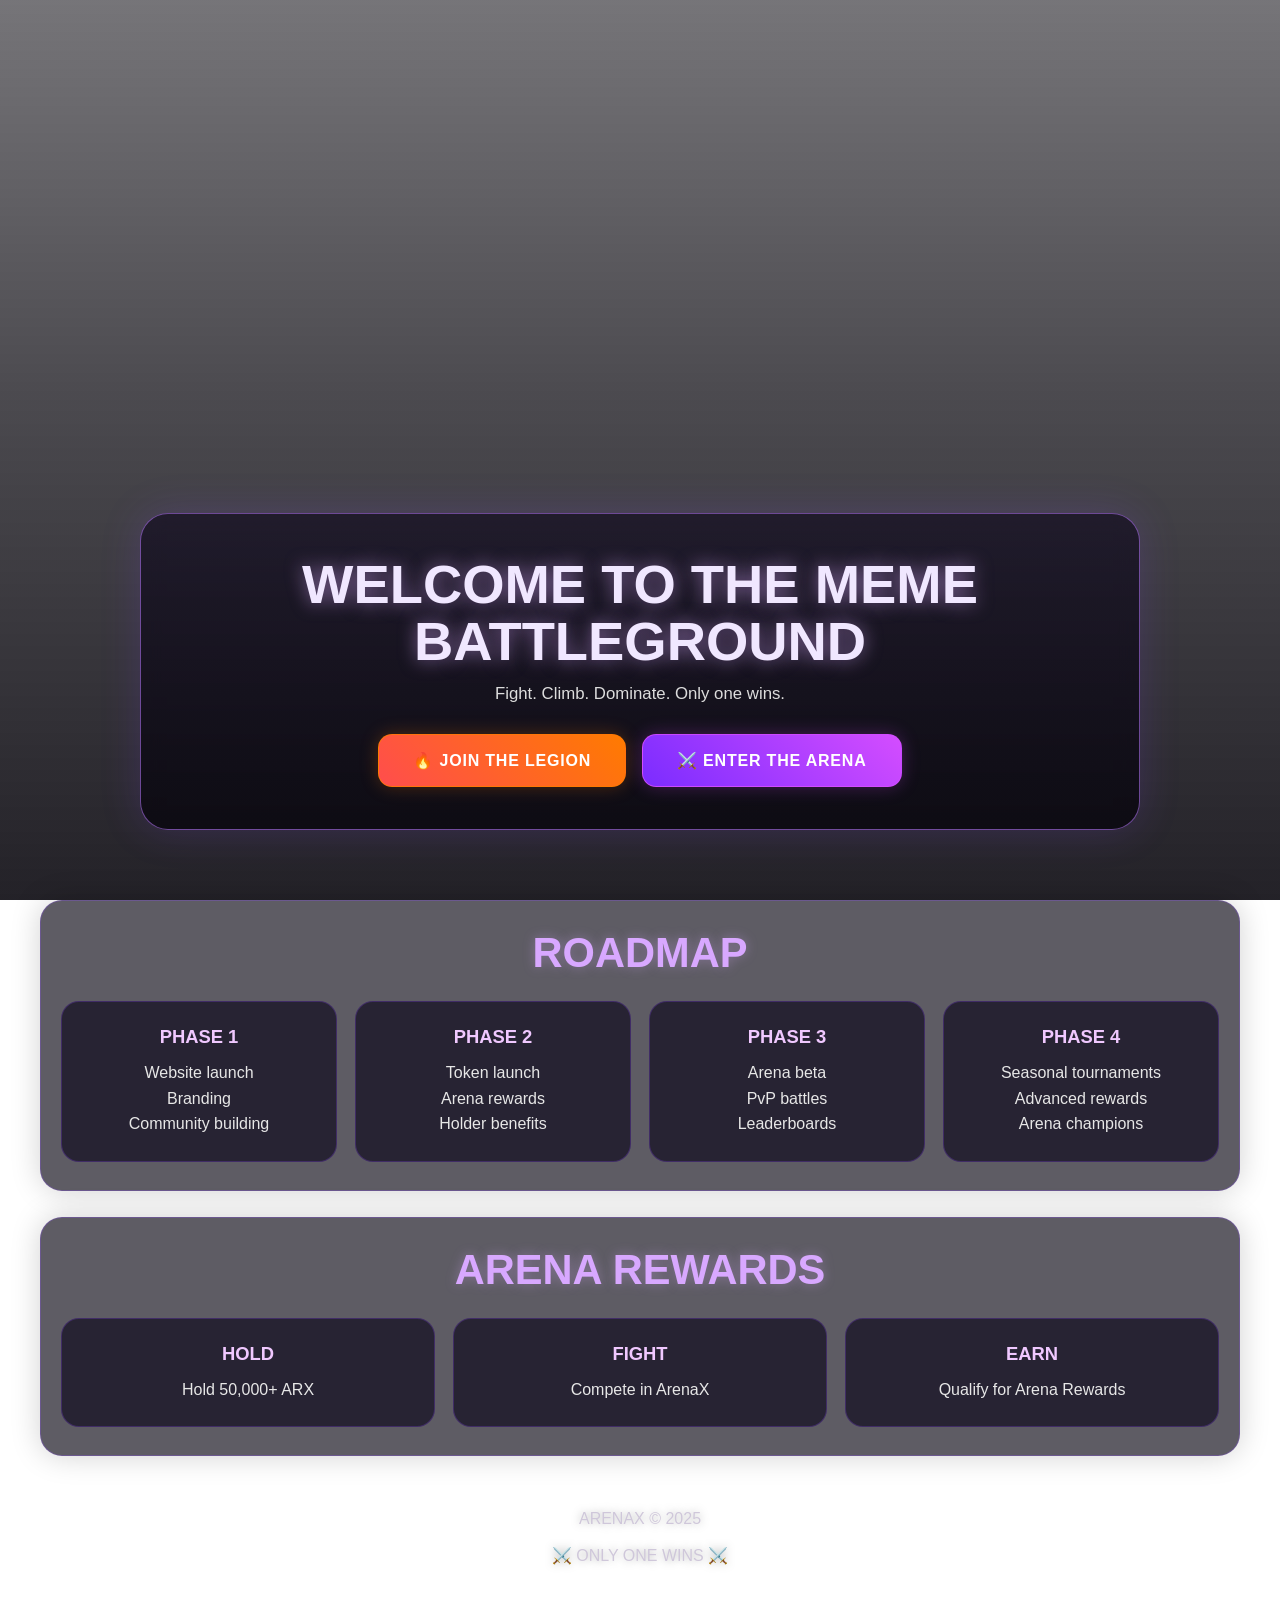
<file: index.html>
<!DOCTYPE html>
<html lang="en">
<head>
<meta charset="UTF-8" />
<meta name="viewport" content="width=device-width, initial-scale=1.0" />
<title>ARENAX | The Meme Battleground</title>

<style>
*{
  margin:0;
  padding:0;
  box-sizing:border-box;
  font-family:Arial, sans-serif;
}

html{
  scroll-behavior:smooth;
}

body{
  min-height:100vh;
  color:#fff;
  overflow-x:hidden;
  position:relative;
  background:
    url("https://raw.githubusercontent.com/Daellii/ArenaX/main/banner.png")
    center top / cover no-repeat fixed;
}

/* dark overlay so text is readable */
body::before{
  content:"";
  position:fixed;
  inset:0;
  background:
    linear-gradient(
      180deg,
      rgba(5,3,10,.55) 0%,
      rgba(5,3,10,.72) 45%,
      rgba(5,3,10,.88) 100%
    );
  z-index:-1;
}

/* top area */
.hero{
  min-height:100vh;
  display:flex;
  align-items:flex-end;
  justify-content:center;
  padding:32px 20px 70px;
}

.arena-panel{
  width:min(100%, 1000px);
  background:linear-gradient(180deg, rgba(20,14,34,.72), rgba(8,6,14,.82));
  border:1px solid rgba(185,120,255,.55);
  border-radius:28px;
  padding:42px 26px;
  text-align:center;
  box-shadow:0 0 40px rgba(141,76,255,.18);
  backdrop-filter: blur(10px);
}

.arena-panel h1{
  font-size:clamp(2rem, 5vw, 3.4rem);
  line-height:1.05;
  color:#f0e7ff;
  text-shadow:0 0 18px rgba(217,168,255,.55);
  margin-bottom:14px;
}

.arena-panel p{
  font-size:1.05rem;
  color:#ddd;
  margin-bottom:30px;
}

.hero-buttons{
  display:flex;
  justify-content:center;
  gap:16px;
  flex-wrap:wrap;
}

.btn{
  display:inline-block;
  padding:16px 34px;
  border-radius:14px;
  text-decoration:none;
  font-weight:700;
  letter-spacing:.8px;
  transition:.25s ease;
}

.battle{
  background:linear-gradient(45deg, #ff4d4d, #ff7b00);
  color:#fff;
  border:1px solid rgba(255,123,0,.8);
  box-shadow:0 0 18px rgba(255,123,0,.25);
}

.arena{
  background:linear-gradient(45deg, #7b2cff, #d44dff);
  color:#fff;
  border:1px solid rgba(212,77,255,.85);
  box-shadow:0 0 18px rgba(212,77,255,.25);
}

.btn:hover{
  transform:translateY(-3px) scale(1.03);
}

/* content sections */
section{
  width:min(1200px, calc(100% - 24px));
  margin:0 auto 26px;
  padding:28px 20px;
  background:rgba(12,9,20,.66);
  border:1px solid rgba(141,76,255,.28);
  border-radius:22px;
  backdrop-filter: blur(10px);
  box-shadow:0 0 30px rgba(0,0,0,.18);
}

.section-title{
  text-align:center;
  font-size:clamp(1.8rem, 4vw, 2.6rem);
  color:#d8a8ff;
  margin-bottom:24px;
  text-shadow:0 0 12px rgba(216,168,255,.35);
}

.cards{
  display:grid;
  grid-template-columns:repeat(auto-fit, minmax(220px, 1fr));
  gap:18px;
}

.card{
  background:rgba(21,16,34,.74);
  border:1px solid rgba(141,76,255,.25);
  border-radius:18px;
  padding:24px;
  text-align:center;
  transition:.2s ease;
}

.card:hover{
  transform:translateY(-4px);
  border-color:rgba(212,77,255,.65);
}

.card h3{
  color:#f0c8ff;
  margin-bottom:12px;
  font-size:1.15rem;
}

.card p{
  color:#e7e7e7;
  line-height:1.6;
}

footer{
  text-align:center;
  color:#cfc7da;
  padding:28px 16px 52px;
  text-shadow:0 0 10px rgba(0,0,0,.35);
}

@media (max-width: 768px){
  .hero{
    min-height:82vh;
    padding:18px 14px 34px;
  }

  .arena-panel{
    padding:28px 18px;
    border-radius:22px;
  }

  .hero-buttons{
    flex-direction:column;
  }

  .btn{
    width:100%;
    text-align:center;
  }

  section{
    padding:22px 16px;
    border-radius:18px;
  }
}
</style>
</head>

<body>

<div class="hero">
  <div class="arena-panel">
    <h1>WELCOME TO THE MEME BATTLEGROUND</h1>
    <p>Fight. Climb. Dominate. Only one wins.</p>

    <div class="hero-buttons">
      <a href="https://x.com/ArenaXCoin" target="_blank" class="btn battle">🔥 JOIN THE LEGION</a>
     <a href="/games/index.html" class="btn arena">⚔️ ENTER THE ARENA</a>
    </div>
  </div>
</div>

<section>
  <h2 class="section-title">ROADMAP</h2>
  <div class="cards">
    <div class="card">
      <h3>PHASE 1</h3>
      <p>Website launch<br>Branding<br>Community building</p>
    </div>
    <div class="card">
      <h3>PHASE 2</h3>
      <p>Token launch<br>Arena rewards<br>Holder benefits</p>
    </div>
    <div class="card">
      <h3>PHASE 3</h3>
      <p>Arena beta<br>PvP battles<br>Leaderboards</p>
    </div>
    <div class="card">
      <h3>PHASE 4</h3>
      <p>Seasonal tournaments<br>Advanced rewards<br>Arena champions</p>
    </div>
  </div>
</section>

<section>
  <h2 class="section-title">ARENA REWARDS</h2>
  <div class="cards">
    <div class="card">
      <h3>HOLD</h3>
      <p>Hold 50,000+ ARX</p>
    </div>
    <div class="card">
      <h3>FIGHT</h3>
      <p>Compete in ArenaX</p>
    </div>
    <div class="card">
      <h3>EARN</h3>
      <p>Qualify for Arena Rewards</p>
    </div>
  </div>
</section>

<footer>
  ARENAX © 2025<br><br>
  ⚔️ ONLY ONE WINS ⚔️
</footer>

</body>
</html>
</file>
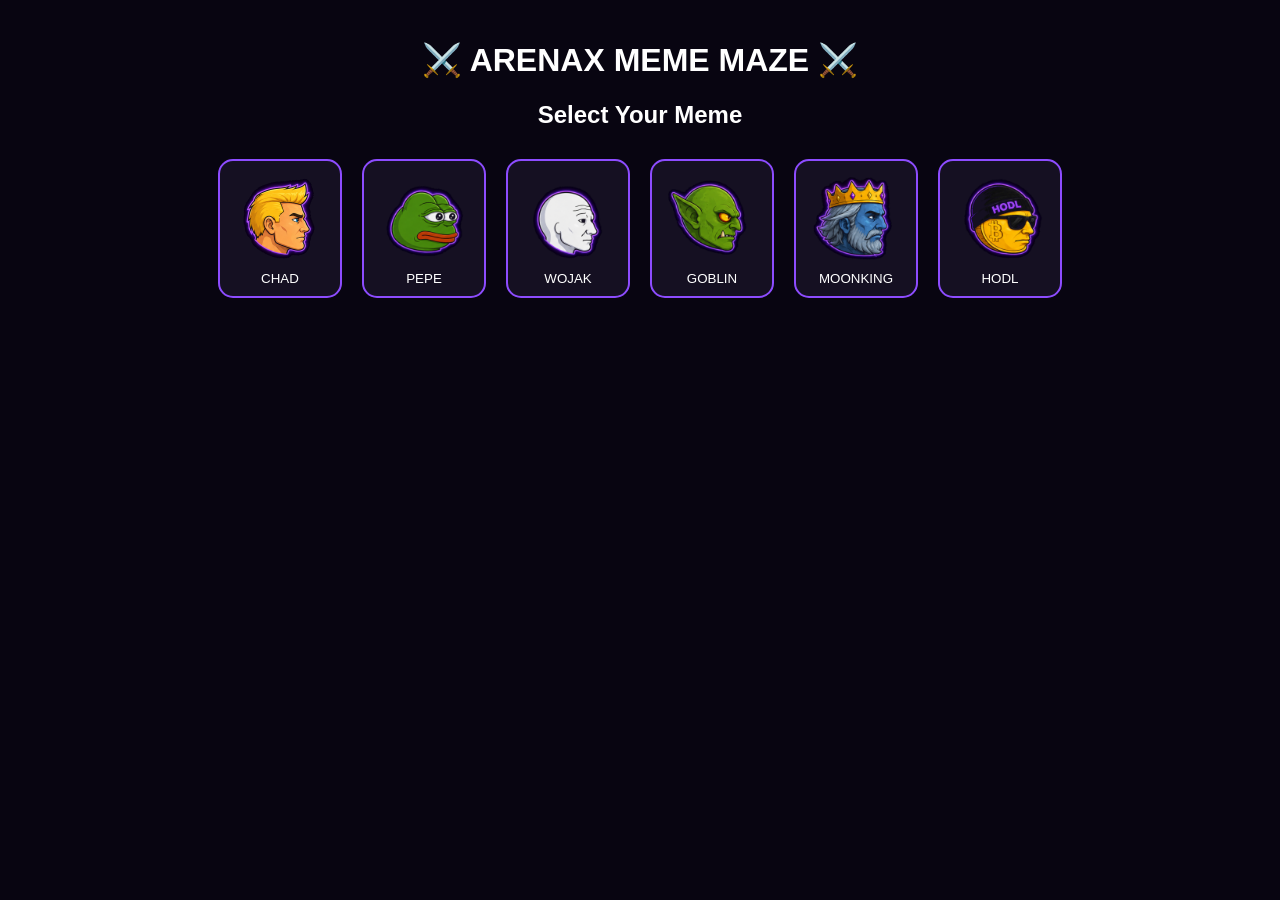
<file: games/index.html>
<!DOCTYPE html>
<html lang="en">
<head>
<meta charset="UTF-8">
<meta name="viewport" content="width=device-width, initial-scale=1.0">
<title>ArenaX Meme Maze</title>

<link rel="stylesheet" href="meme-maze.css">
</head>
<body>

<div id="menu">

<h1>⚔️ ARENAX MEME MAZE ⚔️</h1>

<h2>Select Your Meme</h2>

<div id="fighters">

<button onclick="startGame('chad_arcade.png')">
  <img src="/chad_arcade.png">
  CHAD
</button>

<button onclick="startGame('pepe_arcade.png')">
  <img src="/pepe_arcade.png">
  PEPE
</button>

<button onclick="startGame('wojak_arcade.png')">
  <img src="/wojak_arcade.png">
  WOJAK
</button>

<button onclick="startGame('goblin_arcade.png')">
  <img src="/goblin_arcade.png">
  GOBLIN
</button>

<button onclick="startGame('moonking_arcade.png')">
  <img src="/moonking_arcade.png">
  MOONKING
</button>

<button onclick="startGame('hodl_arcade.png')">
  <img src="/hodl_arcade.png">
  HODL
</button>
</div>

</div>

<div id="game">

<div id="hud">

<div id="score">
SCORE: 0
</div>

</div>

<canvas id="maze"></canvas>

<div id="controls">

<h3>🎮 HOW TO PLAY</h3>

<p>W = Move Up</p>
<p>S = Move Down</p>
<p>A = Move Left</p>
<p>D = Move Right</p>

<p>🟣 Collect Solana Coins</p>

<p>🏆 Become the Arena Champion</p>

</div>

</div>

<script src="meme-maze.js"></script>

</body>
</html>
</file>
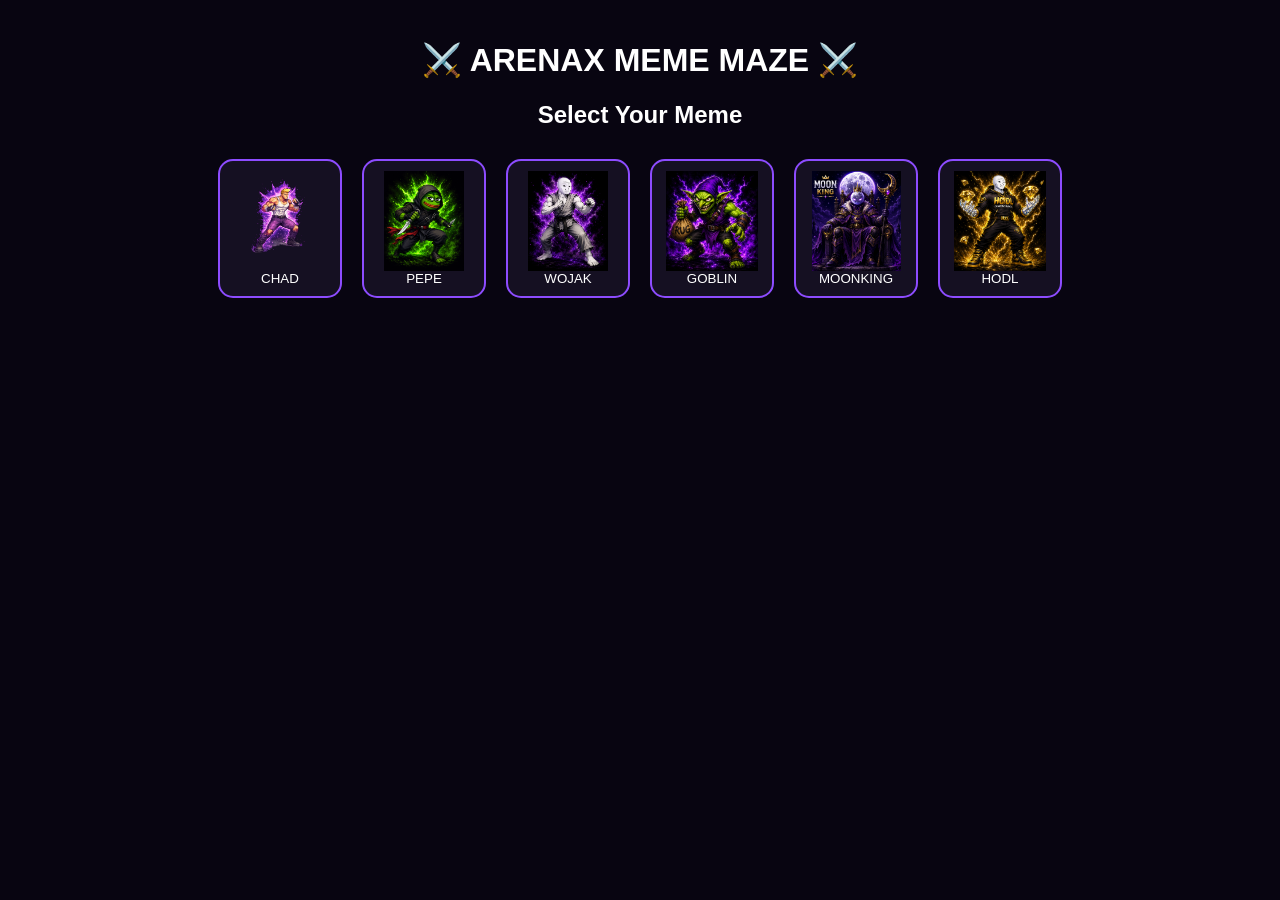
<file: games/meme-maze.html>
<!DOCTYPE html>
<html lang="en">
<head>
<meta charset="UTF-8">
<meta name="viewport" content="width=device-width, initial-scale=1.0">
<title>ArenaX Meme Maze</title>

<link rel="stylesheet" href="meme-maze.css">
</head>
<body>

<div id="menu">

<h1>⚔️ ARENAX MEME MAZE ⚔️</h1>

<h2>Select Your Meme</h2>

<div id="fighters">

<button onclick="startGame('chad.png')">
<img src="../../chad.png">
CHAD
</button>

<button onclick="startGame('pepe.png')">
<img src="../../pepe.png">
PEPE
</button>

<button onclick="startGame('wojak.png')">
<img src="../../wojak.png">
WOJAK
</button>

<button onclick="startGame('goblin.png')">
<img src="../../goblin.png">
GOBLIN
</button>

<button onclick="startGame('moonking.png')">
<img src="../../moonking.png">
MOONKING
</button>

<button onclick="startGame('hodl.png')">
<img src="../../hodl.png">
HODL
</button>

</div>

</div>

<div id="game">

<div id="hud">

<div id="score">
SCORE: 0
</div>

</div>

<canvas id="maze"></canvas>

</div>

<script src="meme-maze.js"></script>

</body>
</html>
</file>
<file: games/meme-maze.css>
body{
margin:0;
background:#080511;
font-family:Arial;
color:white;
text-align:center;
}

#menu{
padding:20px;
}

#fighters{
display:flex;
flex-wrap:wrap;
justify-content:center;
gap:20px;
margin-top:30px;
}

#fighters button{
background:#151022;
border:2px solid #8d4cff;
color:white;
padding:10px;
border-radius:15px;
cursor:pointer;
}

#fighters img{
width:100px;
height:100px;
object-fit:contain;
display:block;
margin:auto;
}

#game{
display:none;
}

#hud{
padding:15px;
font-size:28px;
font-weight:bold;
}

#maze{
background:#111;
border:3px solid #8d4cff;
margin-bottom:20px;
}

#controls{
max-width:700px;
margin:20px auto;
padding:15px;
background:#151022;
border:2px solid #8d4cff;
border-radius:12px;
text-align:center;
}

#controls h3{
margin-top:0;
color:#d8a8ff;
}
</file>
